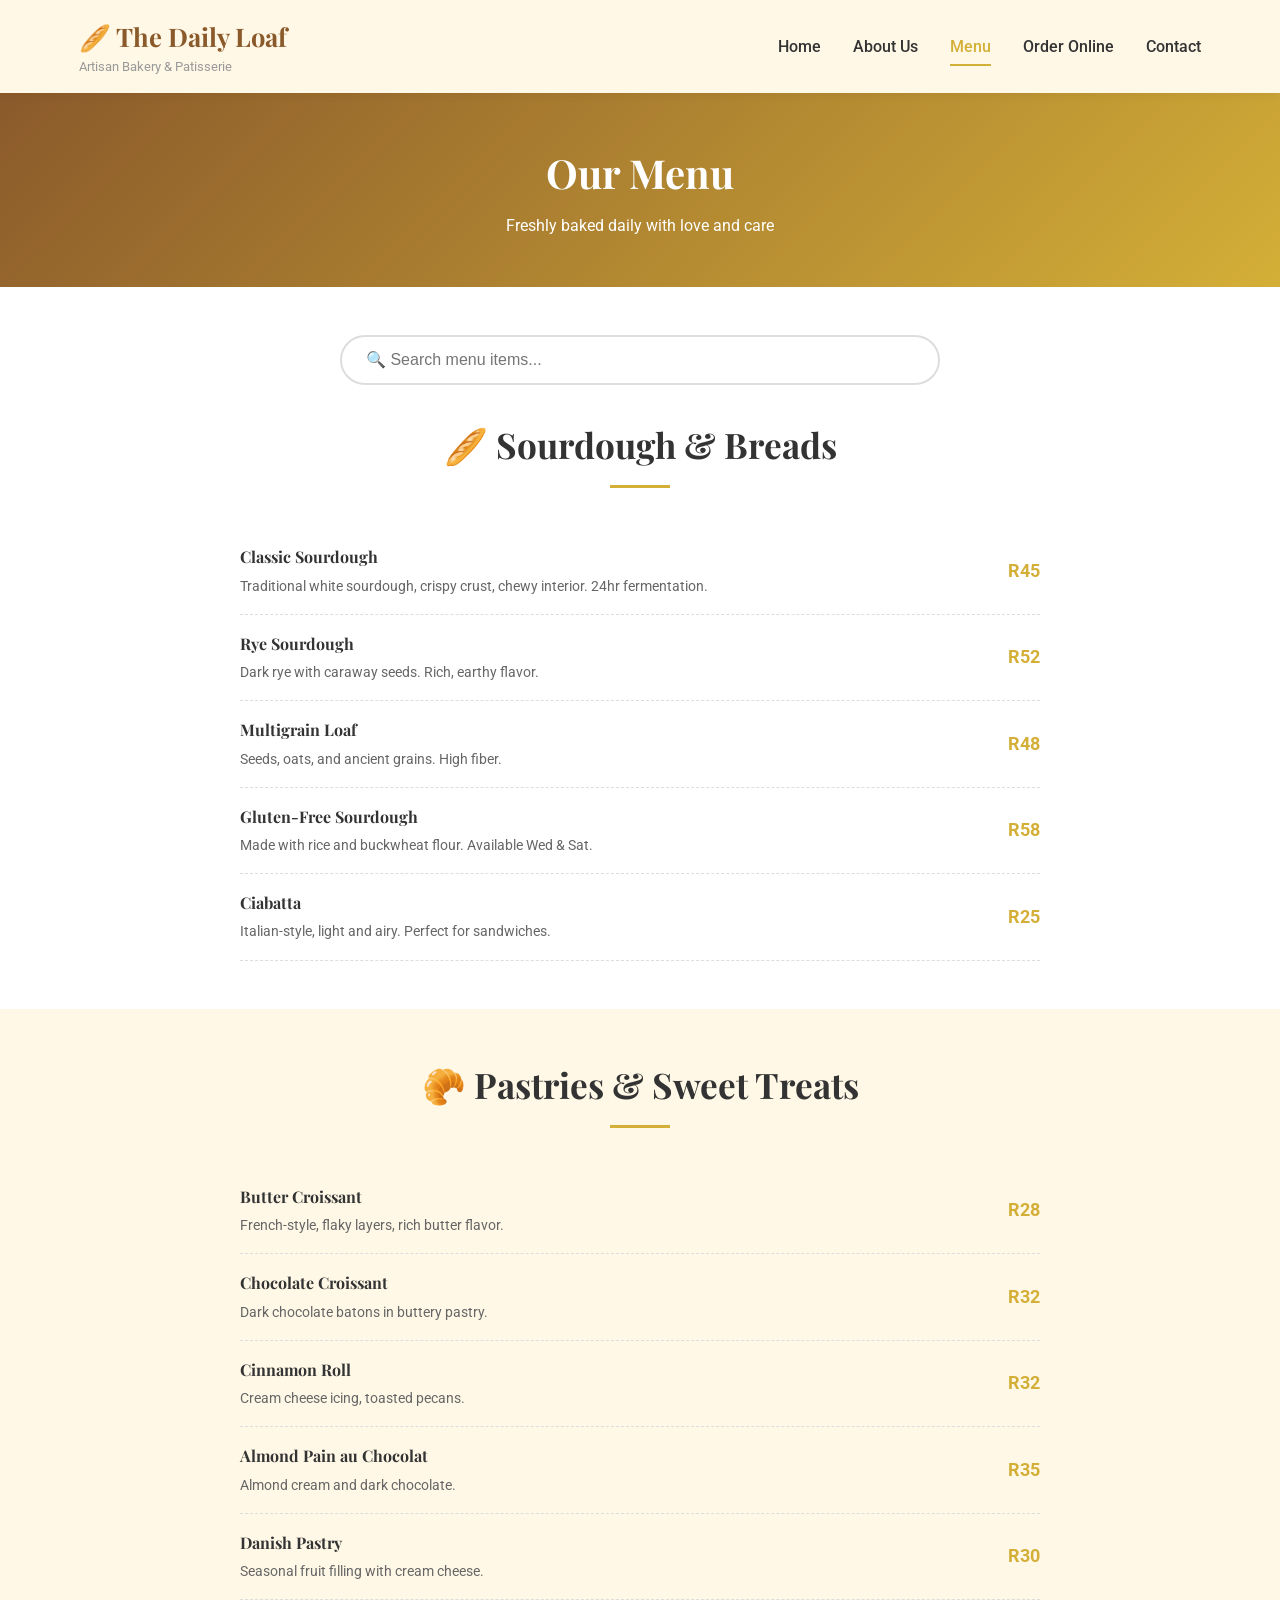
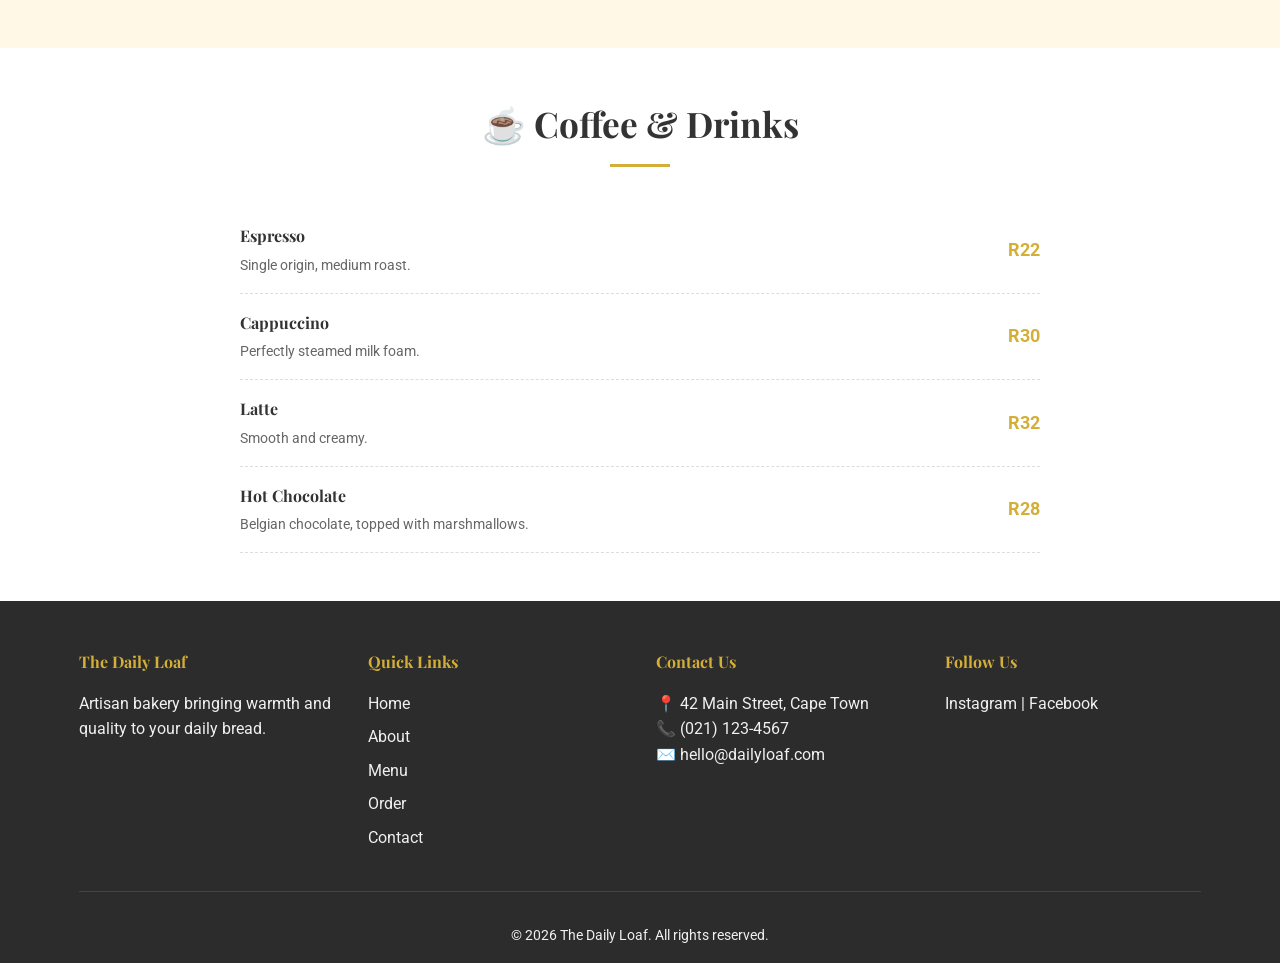
<file: menu.html>
<!DOCTYPE html>
<html lang="en">
<head>
    <meta charset="UTF-8">
    <meta name="viewport" content="width=device-width, initial-scale=1.0">
    <title>The Daily Loaf | Menu - Fresh Sourdough & Pastries</title>
    <meta name="description" content="View our menu of artisan sourdough breads, French pastries, and coffee at The Daily Loaf bakery in Cape Town.">
    <meta name="keywords" content="menu, sourdough bread, croissants, pastries, bakery menu, Cape Town bakery, coffee">
    <meta name="author" content="Koketso Legoabe">
    <link rel="stylesheet" href="css/style.css">
    <link href="https://fonts.googleapis.com/css2?family=Playfair+Display:wght@400;600;700&family=Roboto:wght@300;400;500&display=swap" rel="stylesheet">
</head>
<body>

    <header>
        <div class="container">
            <div class="header-content">
                <div class="logo">
                    <h1>🥖 The Daily Loaf</h1>
                    <p class="tagline">Artisan Bakery & Patisserie</p>
                </div>
                <nav>
                    <ul>
                        <li><a href="index.html">Home</a></li>
                        <li><a href="about.html">About Us</a></li>
                        <li><a href="menu.html" class="active">Menu</a></li>
                        <li><a href="order.html">Order Online</a></li>
                        <li><a href="contact.html">Contact</a></li>
                    </ul>
                </nav>
                <div class="mobile-menu-btn">☰</div>
            </div>
        </div>
    </header>

    <main>
        <section class="page-header">
            <div class="container">
                <h2>Our Menu</h2>
                <p>Freshly baked daily with love and care</p>
            </div>
        </section>

        <!-- Sourdough & Breads Section with Search Bar -->
        <section class="menu-section">
            <div class="container">
                <!-- SEARCH BAR - PART 3 -->
                <div class="menu-search" style="margin-bottom: 2rem; text-align: center;">
                    <input type="text" id="menuSearch" placeholder="🔍 Search menu items..." 
                           style="width:100%; max-width:600px; margin:0 auto; display:block; padding:14px 24px; border:2px solid #ddd; border-radius:40px; font-size:1rem; transition:all 0.3s;">
                </div>
                
                <h3 class="section-title">🥖 Sourdough & Breads</h3>
                <div class="menu-grid" id="menuGrid">
                    <div class="menu-item">
                        <div class="menu-item-info">
                            <h4>Classic Sourdough</h4>
                            <p>Traditional white sourdough, crispy crust, chewy interior. 24hr fermentation.</p>
                        </div>
                        <div class="menu-item-price">R45</div>
                    </div>
                    <div class="menu-item">
                        <div class="menu-item-info">
                            <h4>Rye Sourdough</h4>
                            <p>Dark rye with caraway seeds. Rich, earthy flavor.</p>
                        </div>
                        <div class="menu-item-price">R52</div>
                    </div>
                    <div class="menu-item">
                        <div class="menu-item-info">
                            <h4>Multigrain Loaf</h4>
                            <p>Seeds, oats, and ancient grains. High fiber.</p>
                        </div>
                        <div class="menu-item-price">R48</div>
                    </div>
                    <div class="menu-item">
                        <div class="menu-item-info">
                            <h4>Gluten-Free Sourdough</h4>
                            <p>Made with rice and buckwheat flour. Available Wed & Sat.</p>
                        </div>
                        <div class="menu-item-price">R58</div>
                    </div>
                    <div class="menu-item">
                        <div class="menu-item-info">
                            <h4>Ciabatta</h4>
                            <p>Italian-style, light and airy. Perfect for sandwiches.</p>
                        </div>
                        <div class="menu-item-price">R25</div>
                    </div>
                </div>
            </div>
        </section>

        <!-- Pastries & Sweet Treats -->
        <section class="menu-section alt-bg">
            <div class="container">
                <h3 class="section-title">🥐 Pastries & Sweet Treats</h3>
                <div class="menu-grid">
                    <div class="menu-item">
                        <div class="menu-item-info">
                            <h4>Butter Croissant</h4>
                            <p>French-style, flaky layers, rich butter flavor.</p>
                        </div>
                        <div class="menu-item-price">R28</div>
                    </div>
                    <div class="menu-item">
                        <div class="menu-item-info">
                            <h4>Chocolate Croissant</h4>
                            <p>Dark chocolate batons in buttery pastry.</p>
                        </div>
                        <div class="menu-item-price">R32</div>
                    </div>
                    <div class="menu-item">
                        <div class="menu-item-info">
                            <h4>Cinnamon Roll</h4>
                            <p>Cream cheese icing, toasted pecans.</p>
                        </div>
                        <div class="menu-item-price">R32</div>
                    </div>
                    <div class="menu-item">
                        <div class="menu-item-info">
                            <h4>Almond Pain au Chocolat</h4>
                            <p>Almond cream and dark chocolate.</p>
                        </div>
                        <div class="menu-item-price">R35</div>
                    </div>
                    <div class="menu-item">
                        <div class="menu-item-info">
                            <h4>Danish Pastry</h4>
                            <p>Seasonal fruit filling with cream cheese.</p>
                        </div>
                        <div class="menu-item-price">R30</div>
                    </div>
                </div>
            </div>
        </section>

        <!-- Coffee & Drinks -->
        <section class="menu-section">
            <div class="container">
                <h3 class="section-title">☕ Coffee & Drinks</h3>
                <div class="menu-grid">
                    <div class="menu-item">
                        <div class="menu-item-info">
                            <h4>Espresso</h4>
                            <p>Single origin, medium roast.</p>
                        </div>
                        <div class="menu-item-price">R22</div>
                    </div>
                    <div class="menu-item">
                        <div class="menu-item-info">
                            <h4>Cappuccino</h4>
                            <p>Perfectly steamed milk foam.</p>
                        </div>
                        <div class="menu-item-price">R30</div>
                    </div>
                    <div class="menu-item">
                        <div class="menu-item-info">
                            <h4>Latte</h4>
                            <p>Smooth and creamy.</p>
                        </div>
                        <div class="menu-item-price">R32</div>
                    </div>
                    <div class="menu-item">
                        <div class="menu-item-info">
                            <h4>Hot Chocolate</h4>
                            <p>Belgian chocolate, topped with marshmallows.</p>
                        </div>
                        <div class="menu-item-price">R28</div>
                    </div>
                </div>
            </div>
        </section>
    </main>

    <footer>
        <div class="container">
            <div class="footer-grid">
                <div class="footer-col">
                    <h4>The Daily Loaf</h4>
                    <p>Artisan bakery bringing warmth and quality to your daily bread.</p>
                </div>
                <div class="footer-col">
                    <h4>Quick Links</h4>
                    <ul>
                        <li><a href="index.html">Home</a></li>
                        <li><a href="about.html">About</a></li>
                        <li><a href="menu.html">Menu</a></li>
                        <li><a href="order.html">Order</a></li>
                        <li><a href="contact.html">Contact</a></li>
                    </ul>
                </div>
                <div class="footer-col">
                    <h4>Contact Us</h4>
                    <p>📍 42 Main Street, Cape Town</p>
                    <p>📞 (021) 123-4567</p>
                    <p>✉️ hello@dailyloaf.com</p>
                </div>
                <div class="footer-col">
                    <h4>Follow Us</h4>
                    <p>Instagram | Facebook</p>
                </div>
            </div>
            <div class="footer-bottom">
                <p>&copy; 2026 The Daily Loaf. All rights reserved.</p>
            </div>
        </div>
    </footer>

    <script src="js/main.js"></script>
</body>
</html>
</file>
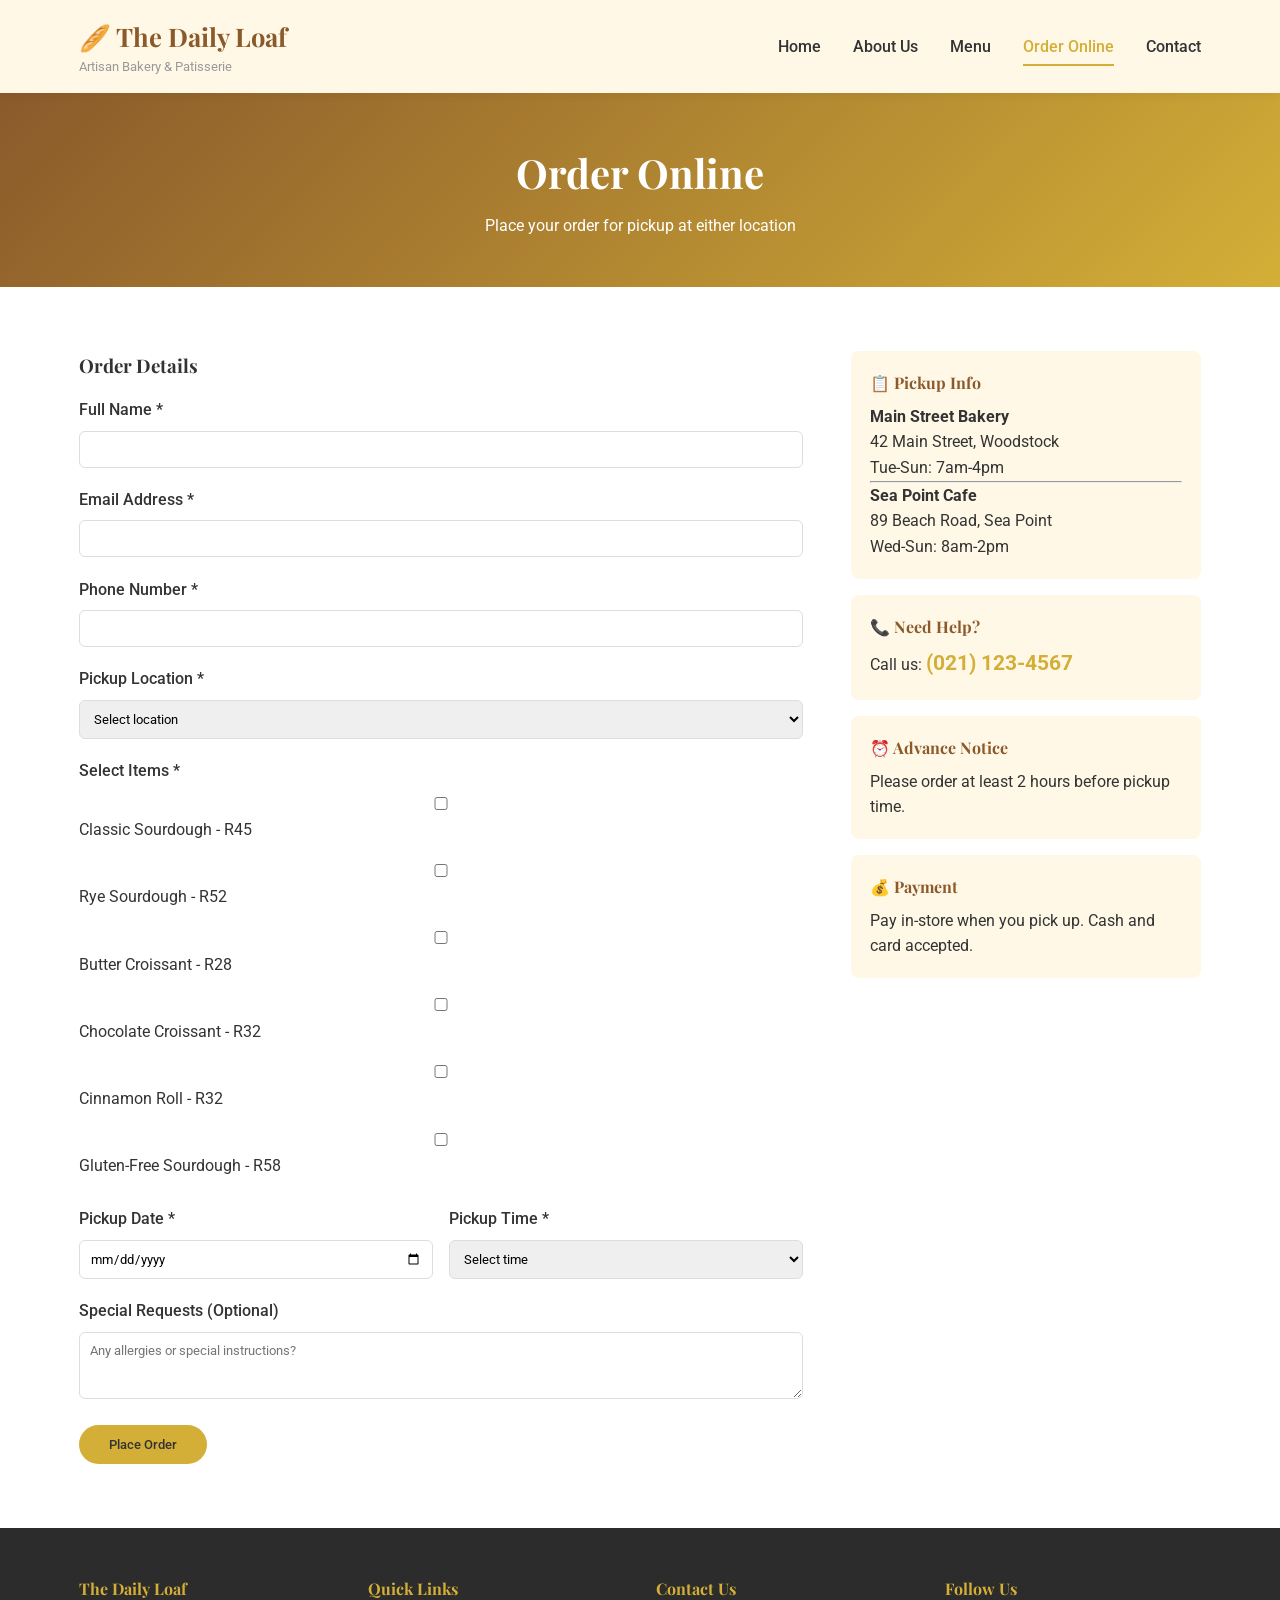
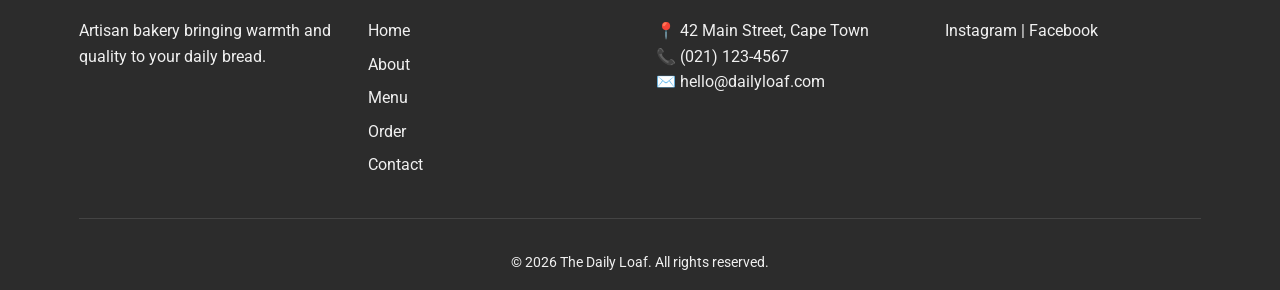
<file: order.html>
<!DOCTYPE html>
<html lang="en">
<head>
    <meta charset="UTF-8">
    <meta name="viewport" content="width=device-width, initial-scale=1.0">
    <title>The Daily Loaf | Order Online - Bakery Pickup</title>
    <meta name="description" content="Order fresh artisan bread and pastries online from The Daily Loaf. Choose pickup location and time in Cape Town.">
    <meta name="keywords" content="order online, bakery pickup, fresh bread order, sourdough order, Cape Town bakery">
    <meta name="author" content="Koketso Legoabe">
    <link rel="stylesheet" href="css/style.css">
    <link href="https://fonts.googleapis.com/css2?family=Playfair+Display:wght@400;600;700&family=Roboto:wght@300;400;500&display=swap" rel="stylesheet">
</head>
<body>

    <header>
        <div class="container">
            <div class="header-content">
                <div class="logo">
                    <h1>🥖 The Daily Loaf</h1>
                    <p class="tagline">Artisan Bakery & Patisserie</p>
                </div>
                <nav>
                    <ul>
                        <li><a href="index.html">Home</a></li>
                        <li><a href="about.html">About Us</a></li>
                        <li><a href="menu.html">Menu</a></li>
                        <li><a href="order.html" class="active">Order Online</a></li>
                        <li><a href="contact.html">Contact</a></li>
                    </ul>
                </nav>
                <div class="mobile-menu-btn">☰</div>
            </div>
        </div>
    </header>

    <main>
        <section class="page-header">
            <div class="container">
                <h2>Order Online</h2>
                <p>Place your order for pickup at either location</p>
            </div>
        </section>

        <section class="order-form-section">
            <div class="container">
                <div class="order-grid">
                    <div class="order-form">
                        <h3>Order Details</h3>
                        <form id="orderForm">
                            <div class="form-group">
                                <label for="name">Full Name *</label>
                                <input type="text" id="name" name="name" required>
                            </div>
                            
                            <div class="form-group">
                                <label for="email">Email Address *</label>
                                <input type="email" id="email" name="email" required>
                            </div>
                            
                            <div class="form-group">
                                <label for="phone">Phone Number *</label>
                                <input type="tel" id="phone" name="phone" required>
                            </div>
                            
                            <div class="form-group">
                                <label for="pickup-location">Pickup Location *</label>
                                <select id="pickup-location" name="pickup-location" required>
                                    <option value="">Select location</option>
                                    <option value="Main Street Bakery">Main Street Bakery - Woodstock</option>
                                    <option value="Sea Point Cafe">Sea Point Cafe - Beach Road</option>
                                </select>
                            </div>
                            
                            <div class="form-group">
                                <label>Select Items *</label>
                                <div class="checkbox-group">
                                    <label><input type="checkbox" name="item" value="Classic Sourdough - R45"> Classic Sourdough - R45</label>
                                    <label><input type="checkbox" name="item" value="Rye Sourdough - R52"> Rye Sourdough - R52</label>
                                    <label><input type="checkbox" name="item" value="Butter Croissant - R28"> Butter Croissant - R28</label>
                                    <label><input type="checkbox" name="item" value="Chocolate Croissant - R32"> Chocolate Croissant - R32</label>
                                    <label><input type="checkbox" name="item" value="Cinnamon Roll - R32"> Cinnamon Roll - R32</label>
                                    <label><input type="checkbox" name="item" value="Gluten-Free Sourdough - R58"> Gluten-Free Sourdough - R58</label>
                                </div>
                            </div>

                            <div class="form-row">
                                <div class="form-group">
                                    <label for="pickup-date">Pickup Date *</label>
                                    <input type="date" id="pickup-date" name="pickup-date" required>
                                </div>
                                <div class="form-group">
                                    <label for="pickup-time">Pickup Time *</label>
                                    <select id="pickup-time" name="pickup-time" required>
                                        <option value="">Select time</option>
                                        <option value="7:00-8:00">7:00 - 8:00 AM</option>
                                        <option value="8:00-9:00">8:00 - 9:00 AM</option>
                                        <option value="9:00-10:00">9:00 - 10:00 AM</option>
                                        <option value="10:00-11:00">10:00 - 11:00 AM</option>
                                        <option value="11:00-12:00">11:00 AM - 12:00 PM</option>
                                        <option value="12:00-13:00">12:00 - 1:00 PM</option>
                                        <option value="13:00-14:00">1:00 - 2:00 PM</option>
                                        <option value="14:00-15:00">2:00 - 3:00 PM</option>
                                        <option value="15:00-16:00">3:00 - 4:00 PM</option>
                                    </select>
                                </div>
                            </div>

                            <div class="form-group">
                                <label for="special-requests">Special Requests (Optional)</label>
                                <textarea id="special-requests" rows="3" placeholder="Any allergies or special instructions?"></textarea>
                            </div>

                            <button type="submit" class="btn btn-primary">Place Order</button>
                        </form>
                        <div id="order-message" style="display: none;"></div>
                    </div>

                    <div class="order-info">
                        <div class="info-card">
                            <h4>📋 Pickup Info</h4>
                            <p><strong>Main Street Bakery</strong><br>
                            42 Main Street, Woodstock<br>
                            Tue-Sun: 7am-4pm</p>
                            <hr>
                            <p><strong>Sea Point Cafe</strong><br>
                            89 Beach Road, Sea Point<br>
                            Wed-Sun: 8am-2pm</p>
                        </div>
                        <div class="info-card">
                            <h4>📞 Need Help?</h4>
                            <p>Call us: <span class="phone-large">(021) 123-4567</span></p>
                        </div>
                        <div class="info-card">
                            <h4>⏰ Advance Notice</h4>
                            <p>Please order at least 2 hours before pickup time.</p>
                        </div>
                        <div class="info-card">
                            <h4>💰 Payment</h4>
                            <p>Pay in-store when you pick up. Cash and card accepted.</p>
                        </div>
                    </div>
                </div>
            </div>
        </section>
    </main>

    <footer>
        <div class="container">
            <div class="footer-grid">
                <div class="footer-col">
                    <h4>The Daily Loaf</h4>
                    <p>Artisan bakery bringing warmth and quality to your daily bread.</p>
                </div>
                <div class="footer-col">
                    <h4>Quick Links</h4>
                    <ul>
                        <li><a href="index.html">Home</a></li>
                        <li><a href="about.html">About</a></li>
                        <li><a href="menu.html">Menu</a></li>
                        <li><a href="order.html">Order</a></li>
                        <li><a href="contact.html">Contact</a></li>
                    </ul>
                </div>
                <div class="footer-col">
                    <h4>Contact Us</h4>
                    <p>📍 42 Main Street, Cape Town</p>
                    <p>📞 (021) 123-4567</p>
                    <p>✉️ hello@dailyloaf.com</p>
                </div>
                <div class="footer-col">
                    <h4>Follow Us</h4>
                    <p>Instagram | Facebook</p>
                </div>
            </div>
            <div class="footer-bottom">
                <p>&copy; 2026 The Daily Loaf. All rights reserved.</p>
            </div>
        </div>
    </footer>

    <script src="js/main.js"></script>
</body>
</html>
</file>
<file: css/style.css>
/* ========================================
   THE DAILY LOAF - MAIN STYLESHEET
   WEDE5020 - Part 2
   ======================================== */

* {
    margin: 0;
    padding: 0;
    box-sizing: border-box;
}

body {
    font-family: 'Roboto', sans-serif;
    font-size: 16px;
    line-height: 1.6;
    color: #333333;
    background-color: #FFFFFF;
}

h1, h2, h3, h4, h5, h6 {
    font-family: 'Playfair Display', serif;
    font-weight: 700;
    margin-bottom: 1rem;
    color: #333333;
}

a {
    text-decoration: none;
    color: inherit;
}

.container {
    width: 90%;
    max-width: 1200px;
    margin: 0 auto;
    padding: 0 15px;
}

.section-title {
    text-align: center;
    font-size: 2.2rem;
    margin-bottom: 2.5rem;
    position: relative;
    padding-bottom: 15px;
}

.section-title:after {
    content: '';
    position: absolute;
    bottom: 0;
    left: 50%;
    transform: translateX(-50%);
    width: 60px;
    height: 3px;
    background: #D4AF37;
}

/* BUTTONS */
.btn {
    display: inline-block;
    padding: 12px 30px;
    border-radius: 40px;
    font-weight: 500;
    transition: all 0.3s ease;
    cursor: pointer;
    border: none;
    font-family: 'Roboto', sans-serif;
}

.btn-primary {
    background-color: #D4AF37;
    color: #333333;
}

.btn-primary:hover {
    background-color: #c49b2a;
    transform: translateY(-2px);
}

.btn-primary:active {
    transform: translateY(0);
}

.btn-secondary {
    background-color: transparent;
    color: #FFFFFF;
    border: 2px solid #FFFFFF;
}

.btn-secondary:hover {
    background-color: #FFFFFF;
    color: #333333;
}

/* HEADER & NAVIGATION */
header {
    background-color: #FFF8E7;
    box-shadow: 0 2px 10px rgba(0,0,0,0.05);
    position: sticky;
    top: 0;
    z-index: 1000;
}

.header-content {
    display: flex;
    justify-content: space-between;
    align-items: center;
    padding: 1rem 0;
    flex-wrap: wrap;
}

.logo h1 {
    font-size: 1.6rem;
    margin-bottom: 0;
    color: #8B5A2B;
}

.tagline {
    font-size: 0.8rem;
    color: #999;
    font-family: 'Roboto', sans-serif;
}

nav ul {
    display: flex;
    list-style: none;
    gap: 2rem;
}

nav ul li a {
    font-weight: 500;
    padding: 0.5rem 0;
    transition: color 0.3s;
}

nav ul li a:hover,
nav ul li a.active {
    color: #D4AF37;
    border-bottom: 2px solid #D4AF37;
}

.mobile-menu-btn {
    display: none;
    font-size: 1.8rem;
    cursor: pointer;
}

/* HERO SECTION */
.hero {
    background: linear-gradient(rgba(0,0,0,0.5), rgba(0,0,0,0.5)), url('https://images.pexels.com/photos/14034048/pexels-photo-14034048.jpeg?auto=compress&cs=tinysrgb&w=1200');
    background-size: cover;
    background-position: center;
    min-height: 500px;
    display: flex;
    align-items: center;
    text-align: center;
    color: white;
}

.hero-content {
    max-width: 700px;
    margin: 0 auto;
}

.hero h2 {
    font-size: 3rem;
    color: white;
    margin-bottom: 1rem;
}

.hero p {
    font-size: 1.2rem;
    margin-bottom: 2rem;
    color: #f0f0f0;
}

.hero-buttons .btn {
    margin: 0 10px;
}

/* FEATURES SECTION */
.features {
    padding: 4rem 0;
    background-color: #FFFFFF;
}

.features-grid {
    display: grid;
    grid-template-columns: repeat(auto-fit, minmax(250px, 1fr));
    gap: 2rem;
}

.feature-card {
    text-align: center;
    padding: 2rem;
    background-color: #FFF8E7;
    border-radius: 12px;
    transition: transform 0.3s;
}

.feature-card:hover {
    transform: translateY(-5px);
}

.feature-icon {
    font-size: 2.5rem;
    margin-bottom: 1rem;
}

.feature-card h4 {
    margin-bottom: 0.8rem;
    color: #8B5A2B;
}

/* SPECIALS SECTION */
.specials {
    padding: 4rem 0;
    background-color: #FFF8E7;
}

.specials-grid {
    display: grid;
    grid-template-columns: repeat(auto-fit, minmax(300px, 1fr));
    gap: 2rem;
}

.special-item {
    background: white;
    border-radius: 12px;
    overflow: hidden;
    box-shadow: 0 4px 12px rgba(0,0,0,0.1);
    transition: transform 0.3s;
}

.special-item:hover {
    transform: translateY(-5px);
}

.special-img {
    width: 100%;
    height: 220px;
    object-fit: cover;
}

.special-info {
    padding: 1.5rem;
}

.special-info h4 {
    margin-bottom: 0.5rem;
}

.price {
    display: inline-block;
    margin-top: 0.8rem;
    font-size: 1.3rem;
    font-weight: bold;
    color: #D4AF37;
}

/* HOURS BANNER */
.hours-banner {
    background-color: #8B5A2B;
    color: white;
    text-align: center;
    padding: 2rem 0;
}

.hours-content h3 {
    color: white;
    margin-bottom: 0.5rem;
}

.closed {
    color: #F5E6D3;
    font-size: 0.9rem;
    margin-top: 0.5rem;
}

/* PAGE HEADER */
.page-header {
    background: linear-gradient(135deg, #8B5A2B 0%, #D4AF37 100%);
    color: white;
    text-align: center;
    padding: 3rem 0;
}

.page-header h2 {
    color: white;
    font-size: 2.5rem;
    margin-bottom: 0.5rem;
}

/* ABOUT PAGE */
.about-story {
    padding: 4rem 0;
}

.about-grid {
    display: grid;
    grid-template-columns: 1fr 1fr;
    gap: 3rem;
    align-items: center;
}

.about-image {
    border-radius: 12px;
    overflow: hidden;
}

.about-image img {
    width: 100%;
    height: 100%;
    object-fit: cover;
    border-radius: 12px;
}

.values {
    background-color: #FFF8E7;
    padding: 4rem 0;
}

.values-grid {
    display: grid;
    grid-template-columns: repeat(auto-fit, minmax(280px, 1fr));
    gap: 2rem;
}

.value-card {
    text-align: center;
    padding: 2rem;
    background: white;
    border-radius: 12px;
}

.team {
    padding: 4rem 0;
}

.team-grid {
    display: grid;
    grid-template-columns: repeat(auto-fit, minmax(250px, 1fr));
    gap: 2rem;
    text-align: center;
}

.team-member img {
    width: 150px;
    height: 150px;
    border-radius: 50%;
    object-fit: cover;
    margin-bottom: 1rem;
}

.team-member .bio {
    font-size: 0.9rem;
    color: #666;
    margin-top: 0.5rem;
}

/* MENU PAGE */
.menu-section {
    padding: 3rem 0;
}

.alt-bg {
    background-color: #FFF8E7;
}

.menu-grid {
    max-width: 800px;
    margin: 0 auto;
}

.menu-item {
    display: flex;
    justify-content: space-between;
    align-items: center;
    padding: 1rem 0;
    border-bottom: 1px dashed #ddd;
}

.menu-item-info h4 {
    margin-bottom: 0.3rem;
}

.menu-item-info p {
    color: #666;
    font-size: 0.9rem;
}

.menu-item-price {
    font-weight: bold;
    font-size: 1.1rem;
    color: #D4AF37;
}

/* ORDER PAGE */
.order-form-section {
    padding: 4rem 0;
}

.order-grid {
    display: grid;
    grid-template-columns: 1fr 350px;
    gap: 3rem;
}

.form-group {
    margin-bottom: 1.2rem;
}

.form-group label {
    display: block;
    margin-bottom: 0.5rem;
    font-weight: 500;
}

.form-group input,
.form-group select,
.form-group textarea {
    width: 100%;
    padding: 10px;
    border: 1px solid #ddd;
    border-radius: 6px;
    font-family: 'Roboto', sans-serif;
}

.form-group input:focus,
.form-group select:focus,
.form-group textarea:focus {
    outline: none;
    border-color: #D4AF37;
    box-shadow: 0 0 5px rgba(212, 175, 55, 0.3);
}

.checkbox-group {
    display: flex;
    flex-direction: column;
    gap: 0.5rem;
}

.checkbox-group label {
    font-weight: normal;
    cursor: pointer;
}

.order-info .info-card {
    background: #FFF8E7;
    padding: 1.2rem;
    border-radius: 8px;
    margin-bottom: 1rem;
}

.info-card h4 {
    margin-bottom: 0.5rem;
    color: #8B5A2B;
}

.phone-large {
    font-size: 1.3rem;
    font-weight: bold;
    color: #D4AF37;
}

/* CONTACT PAGE */
.locations {
    padding: 4rem 0;
    background-color: #FFF8E7;
}

.locations-grid {
    display: grid;
    grid-template-columns: repeat(auto-fit, minmax(350px, 1fr));
    gap: 2rem;
}

.location-card {
    background: white;
    padding: 1.5rem;
    border-radius: 12px;
    box-shadow: 0 2px 8px rgba(0,0,0,0.1);
}

.location-card h4 {
    color: #8B5A2B;
    margin-bottom: 1rem;
}

.location-card .address,
.location-card .hours,
.location-card .phone {
    margin-bottom: 0.8rem;
}

.map-placeholder {
    margin-top: 1rem;
    border-radius: 8px;
    overflow: hidden;
}

.map-placeholder img {
    width: 100%;
    border-radius: 8px;
}

.contact-form-section {
    padding: 4rem 0;
}

.contact-grid {
    display: grid;
    grid-template-columns: 1fr 350px;
    gap: 3rem;
}

.form-row {
    display: grid;
    grid-template-columns: 1fr 1fr;
    gap: 1rem;
}

.contact-info .info-item {
    background: #FFF8E7;
    padding: 1rem;
    border-radius: 8px;
    margin-bottom: 1rem;
}

.contact-info .info-item h4 {
    margin-bottom: 0.5rem;
    color: #8B5A2B;
}

.faq {
    background-color: #FFF8E7;
    padding: 4rem 0;
}

.faq-grid {
    display: grid;
    grid-template-columns: repeat(auto-fit, minmax(300px, 1fr));
    gap: 2rem;
}

.faq-item {
    background: white;
    padding: 1.5rem;
    border-radius: 8px;
}

.faq-item h4 {
    color: #D4AF37;
    margin-bottom: 0.5rem;
}

/* FOOTER */
footer {
    background-color: #2C2C2C;
    color: #f0f0f0;
    padding: 3rem 0 1rem;
}

.footer-grid {
    display: grid;
    grid-template-columns: repeat(auto-fit, minmax(200px, 1fr));
    gap: 2rem;
    margin-bottom: 2rem;
}

.footer-col h4 {
    color: #D4AF37;
    margin-bottom: 1rem;
}

.footer-col ul {
    list-style: none;
}

.footer-col ul li {
    margin-bottom: 0.5rem;
}

.footer-col ul li a:hover {
    color: #D4AF37;
}

.social-links a {
    color: #D4AF37;
}

.footer-bottom {
    text-align: center;
    padding-top: 2rem;
    border-top: 1px solid #444;
    font-size: 0.9rem;
}

/* ========================================
   RESPONSIVE DESIGN - MEDIA QUERIES
   ======================================== */

/* TABLET (max-width: 768px) */
@media (max-width: 768px) {
    .mobile-menu-btn {
        display: block;
    }
    
    nav ul {
        display: none;
        flex-direction: column;
        width: 100%;
        text-align: center;
        padding: 1rem 0;
        gap: 1rem;
    }
    
    nav ul.show {
        display: flex;
    }
    
    .header-content {
        flex-wrap: wrap;
    }
    
    body {
        font-size: 15px;
    }
    
    h1 {
        font-size: 1.4rem;
    }
    
    h2 {
        font-size: 1.8rem;
    }
    
    h3 {
        font-size: 1.5rem;
    }
    
    .section-title {
        font-size: 1.6rem;
    }
    
    .hero h2 {
        font-size: 2rem;
    }
    
    .hero p {
        font-size: 1rem;
    }
    
    .page-header h2 {
        font-size: 2rem;
    }
    
    .about-grid,
    .order-grid,
    .contact-grid {
        grid-template-columns: 1fr;
    }
    
    .form-row {
        grid-template-columns: 1fr;
    }
    
    .hero-buttons .btn {
        display: block;
        margin: 10px auto;
        width: 80%;
    }
}

/* MOBILE (max-width: 480px) */
@media (max-width: 480px) {
    .container {
        width: 95%;
    }
    
    .features-grid,
    .specials-grid,
    .team-grid,
    .values-grid,
    .locations-grid,
    .faq-grid {
        grid-template-columns: 1fr;
    }
    
    body {
        font-size: 14px;
    }
    
    h1 {
        font-size: 1.2rem;
    }
    
    h2 {
        font-size: 1.5rem;
    }
    
    h3 {
        font-size: 1.3rem;
    }
    
    .section-title {
        font-size: 1.4rem;
    }
    
    .hero h2 {
        font-size: 1.5rem;
    }
    
    .hero p {
        font-size: 0.9rem;
    }
    
    .page-header h2 {
        font-size: 1.6rem;
    }
    
    .special-img {
        height: 180px;
    }
}

/* ========================================
   PART 3 - NEW STYLES
   ======================================== */

/* FAQ Accordion */
.faq-question {
    transition: all 0.3s ease;
}

.faq-question:hover {
    color: #D4AF37 !important;
}

.faq-answer {
    padding: 0 0 10px 0;
    line-height: 1.6;
}

/* Search Bar */
#menuSearch:focus {
    outline: none;
    border-color: #D4AF37 !important;
    box-shadow: 0 0 10px rgba(212, 175, 55, 0.3);
}

/* Active state for search */
#menuSearch:active {
    transform: scale(0.98);
}
</file>
